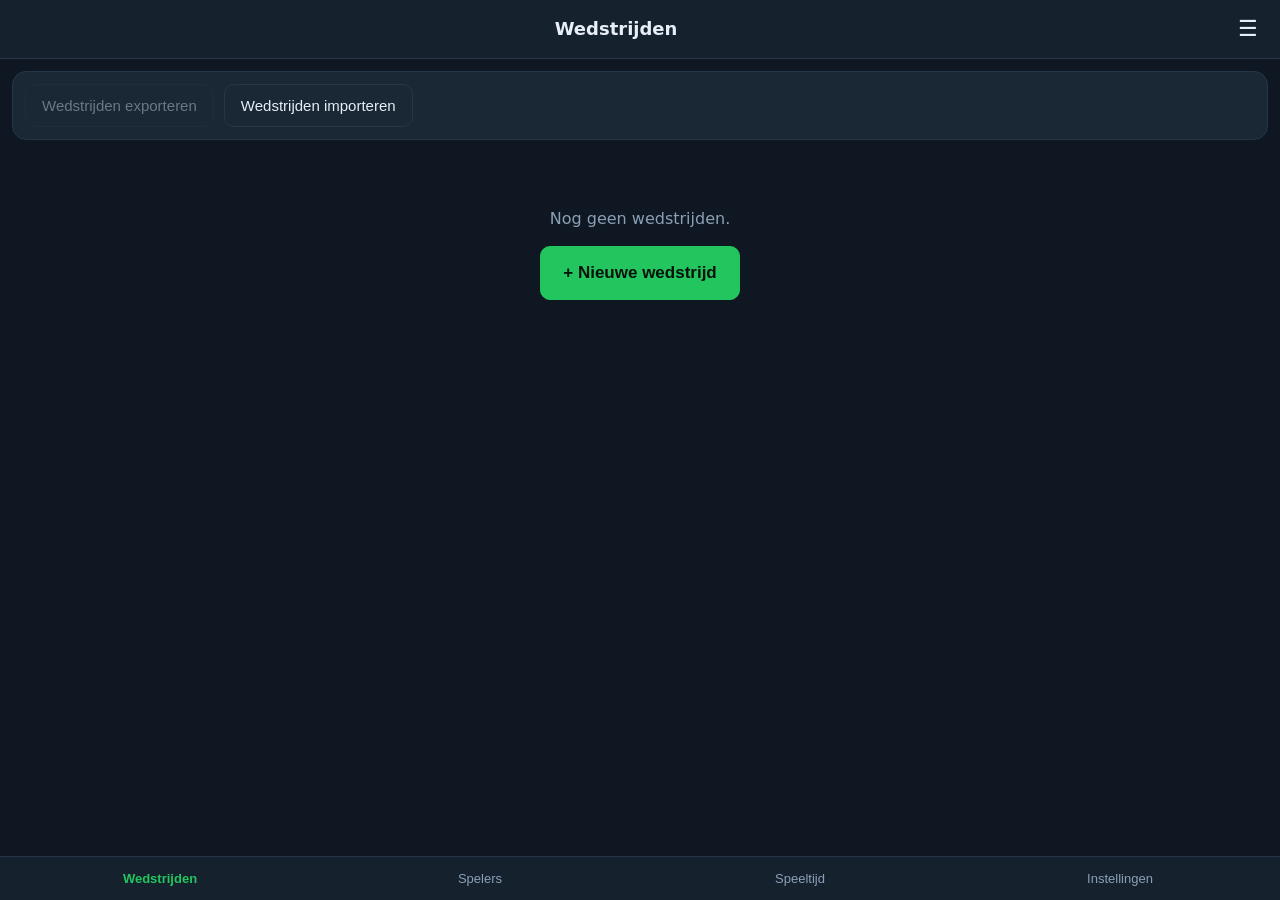
<file: WisselApp/index.html>
<!doctype html>
<html lang="nl">
<head>
  <meta charset="utf-8" />
  <meta name="viewport" content="width=device-width, initial-scale=1, viewport-fit=cover, user-scalable=no" />
  <meta name="theme-color" content="#0f1822" />
  <meta name="apple-mobile-web-app-capable" content="yes" />
  <meta name="apple-mobile-web-app-status-bar-style" content="black-translucent" />
  <meta name="apple-mobile-web-app-title" content="WisselApp" />
  <link rel="manifest" href="manifest.webmanifest" />
  <link rel="apple-touch-icon" href="icon-192.png" />
  <link rel="icon" href="icon.svg" type="image/svg+xml" />
  <link rel="stylesheet" href="css/styles.css" />
  <title>WisselApp</title>
</head>
<body>
  <header id="topbar">
    <button class="iconbtn" id="btn-back" aria-label="Terug" hidden>‹</button>
    <h1 id="title">WisselApp</h1>
    <button class="iconbtn" id="btn-menu" aria-label="Menu">☰</button>
  </header>

  <div id="update-banner" hidden>
    <span>Nieuwe versie beschikbaar.</span>
    <button id="update-reload">Herlaad</button>
  </div>

  <main id="view"></main>

  <nav id="tabbar">
    <button data-route="matches" class="tab">Wedstrijden</button>
    <button data-route="roster" class="tab">Spelers</button>
    <button data-route="stats" class="tab">Speeltijd</button>
    <button data-route="settings" class="tab">Instellingen</button>
  </nav>

  <div id="alert-overlay" hidden>
    <div class="alert-card">
      <h2 id="alert-title">Wisselen!</h2>
      <div id="alert-body"></div>
      <button id="alert-dismiss" class="primary">OK</button>
    </div>
  </div>

  <script type="module" src="js/app.js"></script>
</body>
</html>
</file>
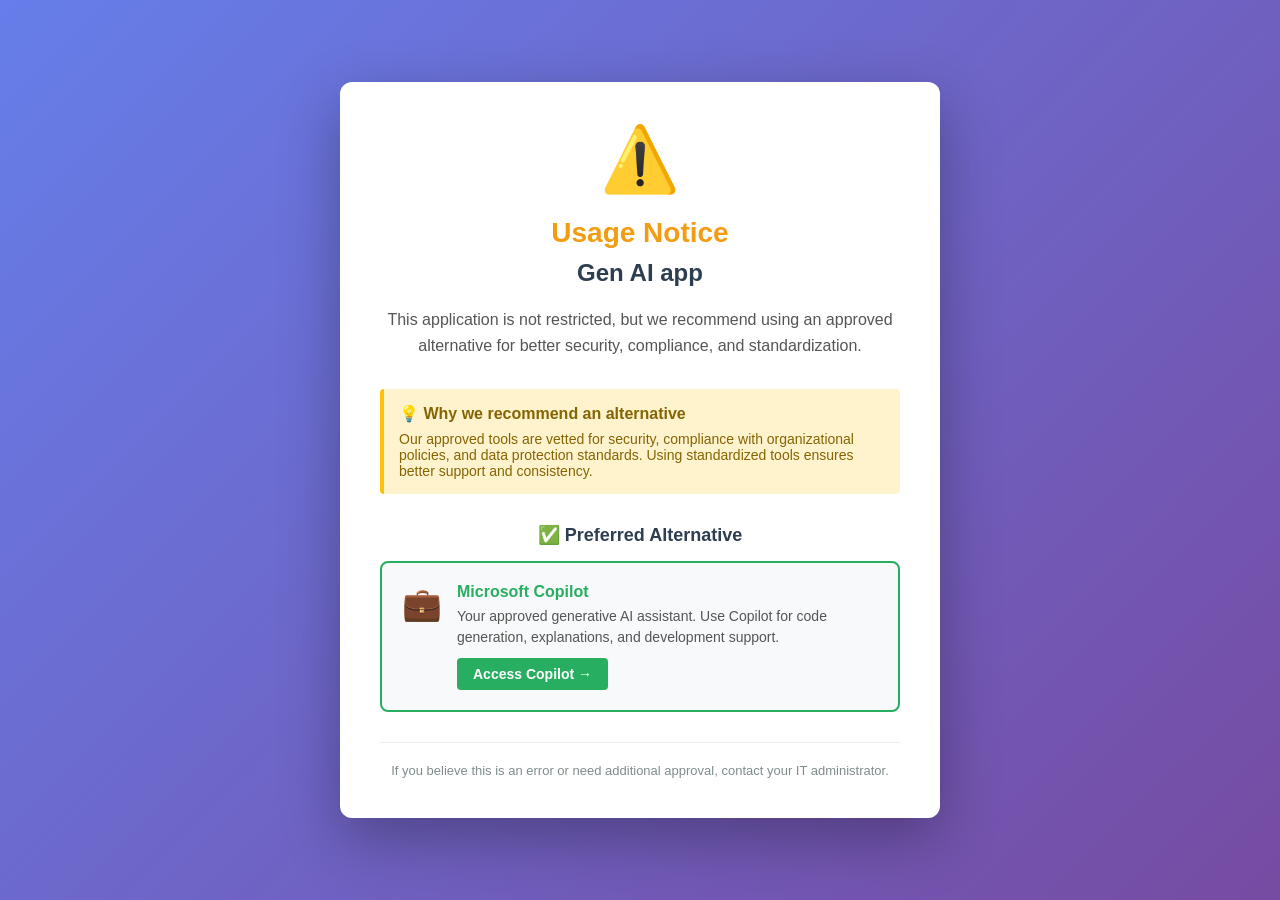
<file: app-blocked.html>
<!DOCTYPE html>
<html lang="en">
<head>
    <meta charset="UTF-8">
    <meta name="viewport" content="width=device-width, initial-scale=1.0">
    <title>Recommended Alternative Available</title>
    <style>
        * {
            margin: 0;
            padding: 0;
            box-sizing: border-box;
        }
        
        body {
            font-family: -apple-system, BlinkMacSystemFont, 'Segoe UI', Roboto, Oxygen, Ubuntu, Cantarell, sans-serif;
            background: linear-gradient(135deg, #667eea 0%, #764ba2 100%);
            min-height: 100vh;
            display: flex;
            align-items: center;
            justify-content: center;
            padding: 20px;
        }
        
        .container {
            background: white;
            border-radius: 12px;
            box-shadow: 0 20px 60px rgba(0, 0, 0, 0.3);
            max-width: 600px;
            width: 100%;
            padding: 40px;
            text-align: center;
        }
        
        .blocked-icon {
            font-size: 64px;
            margin-bottom: 20px;
        }
        
        h1 {
            color: #f39c12;
            font-size: 28px;
            margin-bottom: 10px;
        }
        
        .app-name {
            font-size: 24px;
            color: #2c3e50;
            margin-bottom: 20px;
            font-weight: 600;
        }
        
        .message {
            color: #555;
            font-size: 16px;
            line-height: 1.6;
            margin-bottom: 30px;
        }
        
        .reason {
            background: #fff3cd;
            border-left: 4px solid #ffc107;
            padding: 15px;
            margin-bottom: 30px;
            text-align: left;
            border-radius: 4px;
        }
        
        .reason-title {
            font-weight: 600;
            color: #856404;
            margin-bottom: 8px;
        }
        
        .reason-text {
            color: #856404;
            font-size: 14px;
        }
        
        .alternatives {
            text-align: left;
            margin-bottom: 30px;
        }
        
        .alternatives h2 {
            color: #2c3e50;
            font-size: 18px;
            margin-bottom: 15px;
            text-align: center;
        }
        
        .alternative-item {
            background: #f8f9fa;
            border: 2px solid #27ae60;
            border-radius: 8px;
            padding: 20px;
            margin-bottom: 15px;
            display: flex;
            align-items: flex-start;
            gap: 15px;
        }
        
        .alternative-icon {
            font-size: 32px;
            flex-shrink: 0;
            margin-top: 2px;
        }
        
        .alternative-content {
            text-align: left;
            flex: 1;
        }
        
        .alternative-name {
            font-weight: 600;
            color: #27ae60;
            font-size: 16px;
            margin-bottom: 5px;
        }
        
        .alternative-description {
            color: #555;
            font-size: 14px;
            margin-bottom: 10px;
            line-height: 1.5;
        }
        
        .alternative-link {
            display: inline-block;
            background: #27ae60;
            color: white;
            text-decoration: none;
            padding: 8px 16px;
            border-radius: 4px;
            font-size: 14px;
            font-weight: 600;
            transition: background 0.3s ease;
        }
        
        .alternative-link:hover {
            background: #229954;
        }
        
        .footer {
            color: #7f8c8d;
            font-size: 13px;
            margin-top: 30px;
            padding-top: 20px;
            border-top: 1px solid #ecf0f1;
        }
        
        @media (max-width: 600px) {
            .container {
                padding: 30px 20px;
            }
            
            h1 {
                font-size: 24px;
            }
            
            .app-name {
                font-size: 20px;
            }
            
            .blocked-icon {
                font-size: 48px;
            }
        }
    </style>
</head>
<body>
    <div class="container">
        <div class="blocked-icon">⚠️</div>
        
        <h1>Usage Notice</h1>
        <div class="app-name">Gen AI app</div>
        
        <div class="message">
            <p>This application is not restricted, but we recommend using an approved alternative for better security, compliance, and standardization.</p>
        </div>
        
        <div class="reason">
            <div class="reason-title">💡 Why we recommend an alternative</div>
            <div class="reason-text">
                Our approved tools are vetted for security, compliance with organizational policies, and data protection standards. Using standardized tools ensures better support and consistency.
            </div>
        </div>
        
        <div class="alternatives">
            <h2>✅ Preferred Alternative</h2>
            <div class="alternative-item">
                <div class="alternative-icon">💼</div>
                <div class="alternative-content">
                    <div class="alternative-name">Microsoft Copilot</div>
                    <div class="alternative-description">
                        Your approved generative AI assistant. Use Copilot for code generation, explanations, and development support.
                    </div>
                    <a href="https://copilot.microsoft.com" class="alternative-link" target="_blank">Access Copilot →</a>
                </div>
            </div>
        </div>
        
        <div class="footer">
            <p>If you believe this is an error or need additional approval, contact your IT administrator.</p>
        </div>
    </div>
</body>
</html>
</file>
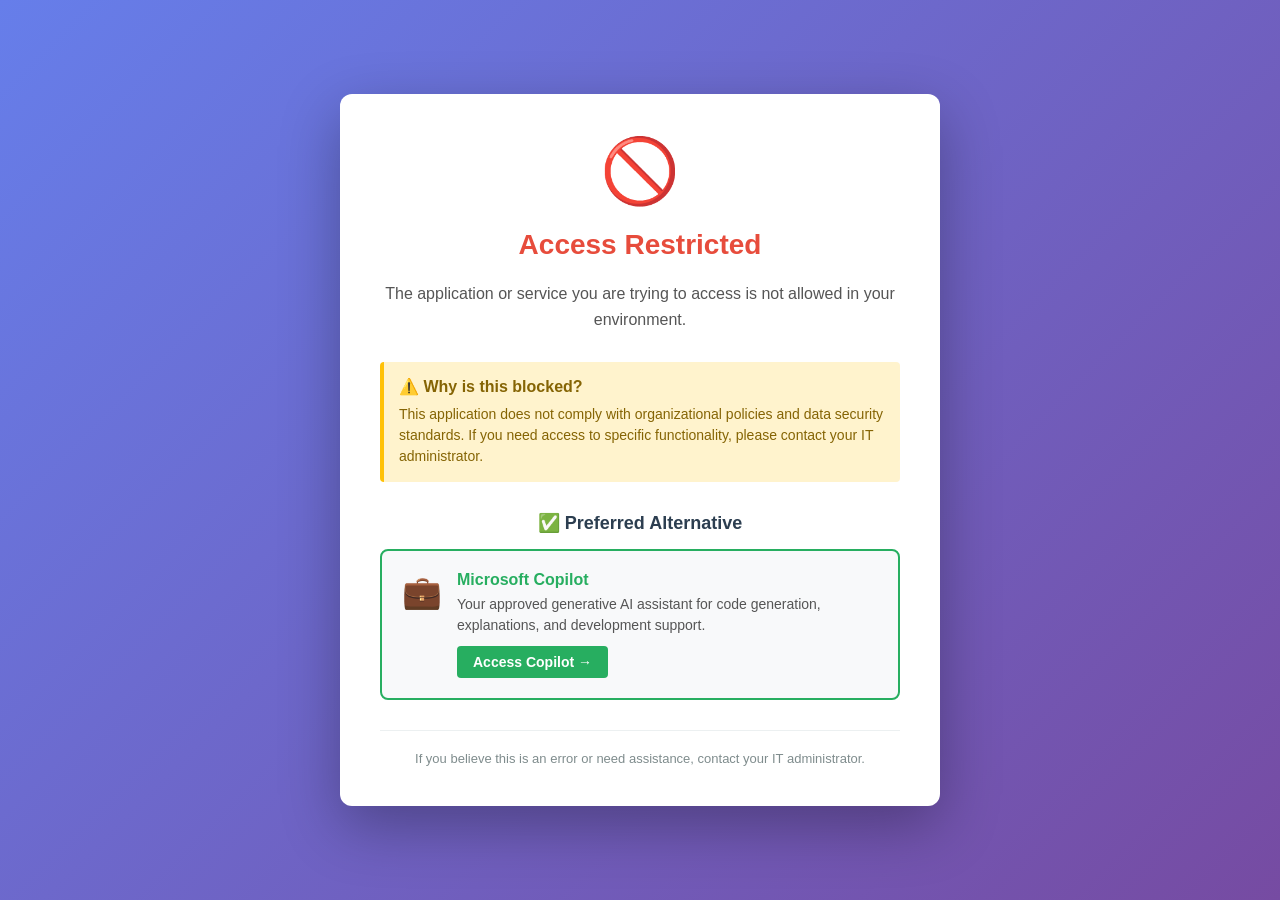
<file: blocked.html>
<!DOCTYPE html>
<html lang="en">
<head>
    <meta charset="UTF-8">
    <meta name="viewport" content="width=device-width, initial-scale=1.0">
    <title>Access Restricted</title>
    <style>
        * {
            margin: 0;
            padding: 0;
            box-sizing: border-box;
        }
        
        body {
            font-family: -apple-system, BlinkMacSystemFont, 'Segoe UI', Roboto, Oxygen, Ubuntu, Cantarell, sans-serif;
            background: linear-gradient(135deg, #667eea 0%, #764ba2 100%);
            min-height: 100vh;
            display: flex;
            align-items: center;
            justify-content: center;
            padding: 20px;
        }
        
        .container {
            background: white;
            border-radius: 12px;
            box-shadow: 0 20px 60px rgba(0, 0, 0, 0.3);
            max-width: 600px;
            width: 100%;
            padding: 40px;
            text-align: center;
        }
        
        .blocked-icon {
            font-size: 64px;
            margin-bottom: 20px;
        }
        
        h1 {
            color: #e74c3c;
            font-size: 28px;
            margin-bottom: 20px;
        }
        
        .message {
            color: #555;
            font-size: 16px;
            line-height: 1.6;
            margin-bottom: 30px;
        }
        
        .reason {
            background: #fff3cd;
            border-left: 4px solid #ffc107;
            padding: 15px;
            margin-bottom: 30px;
            text-align: left;
            border-radius: 4px;
        }
        
        .reason-title {
            font-weight: 600;
            color: #856404;
            margin-bottom: 8px;
        }
        
        .reason-text {
            color: #856404;
            font-size: 14px;
            line-height: 1.5;
        }
        
        .alternatives {
            text-align: left;
            margin-bottom: 30px;
        }
        
        .alternatives h2 {
            color: #2c3e50;
            font-size: 18px;
            margin-bottom: 15px;
            text-align: center;
        }
        
        .alternative-item {
            background: #f8f9fa;
            border: 2px solid #27ae60;
            border-radius: 8px;
            padding: 20px;
            margin-bottom: 15px;
            display: flex;
            align-items: flex-start;
            gap: 15px;
        }
        
        .alternative-icon {
            font-size: 32px;
            flex-shrink: 0;
            margin-top: 2px;
        }
        
        .alternative-content {
            text-align: left;
            flex: 1;
        }
        
        .alternative-name {
            font-weight: 600;
            color: #27ae60;
            font-size: 16px;
            margin-bottom: 5px;
        }
        
        .alternative-description {
            color: #555;
            font-size: 14px;
            margin-bottom: 10px;
            line-height: 1.5;
        }
        
        .alternative-link {
            display: inline-block;
            background: #27ae60;
            color: white;
            text-decoration: none;
            padding: 8px 16px;
            border-radius: 4px;
            font-size: 14px;
            font-weight: 600;
            transition: background 0.3s ease;
        }
        
        .alternative-link:hover {
            background: #229954;
        }

        
        .footer {
            color: #7f8c8d;
            font-size: 13px;
            margin-top: 30px;
            padding-top: 20px;
            border-top: 1px solid #ecf0f1;
        }
        
        @media (max-width: 600px) {
            .container {
                padding: 30px 20px;
            }
            
            h1 {
                font-size: 24px;
            }
            
            .blocked-icon {
                font-size: 48px;
            }
        }
    </style>
</head>
<body>
    <div class="container">
        <div class="blocked-icon">🚫</div>
        
        <h1>Access Restricted</h1>
        
        <div class="message">
            <p>The application or service you are trying to access is not allowed in your environment.</p>
        </div>
        
        <div class="reason">
            <div class="reason-title">⚠️ Why is this blocked?</div>
            <div class="reason-text">
                This application does not comply with organizational policies and data security standards. If you need access to specific functionality, please contact your IT administrator.
            </div>
        </div>
        
        <div class="alternatives">
            <h2>✅ Preferred Alternative</h2>
            <div class="alternative-item">
                <div class="alternative-icon">💼</div>
                <div class="alternative-content">
                    <div class="alternative-name">Microsoft Copilot</div>
                    <div class="alternative-description">
                        Your approved generative AI assistant for code generation, explanations, and development support.
                    </div>
                    <a href="https://copilot.microsoft.com" class="alternative-link" target="_blank">Access Copilot →</a>
                </div>
            </div>
        </div>
        
        <div class="footer">
            <p>If you believe this is an error or need assistance, contact your IT administrator.</p>
        </div>
    </div>
</body>
</html>
</file>
<file: WisselApp/css/styles.css>
:root {
  --bg: #0f1822;
  --bg2: #16212e;
  --card: #1a2735;
  --line: #243648;
  --text: #e6eef7;
  --sub: #8aa0b6;
  --accent: #22c55e;
  --accent2: #16a34a;
  --warn: #f59e0b;
  --danger: #ef4444;
  --ok: #22c55e;
  --radius: 14px;
  --pad: 12px;
}
* { box-sizing: border-box; -webkit-tap-highlight-color: transparent; }
html, body { margin: 0; padding: 0; background: var(--bg); color: var(--text); font: 16px/1.4 -apple-system, system-ui, "Segoe UI", Roboto, sans-serif; overscroll-behavior: none; }
body { display: flex; flex-direction: column; min-height: 100vh; min-height: 100dvh; padding-top: env(safe-area-inset-top); padding-bottom: env(safe-area-inset-bottom); }

#topbar {
  display: flex; align-items: center; gap: 8px;
  padding: 10px 12px;
  background: var(--bg2);
  border-bottom: 1px solid var(--line);
  position: sticky; top: 0; z-index: 5;
}
#topbar h1 { flex: 1; margin: 0; font-size: 18px; font-weight: 600; text-align: center; }
.iconbtn { background: transparent; color: var(--text); border: 0; font-size: 22px; padding: 6px 10px; border-radius: 10px; }
.iconbtn:active { background: var(--card); }

#update-banner { display: flex; align-items: center; justify-content: space-between; gap: 10px; padding: 10px 14px; background: var(--accent); color: #08120a; font-weight: 600; font-size: 14px; }
#update-banner[hidden] { display: none; }
#update-banner button { background: #08120a; color: var(--accent); border: 0; padding: 8px 14px; border-radius: 8px; font-weight: 700; font-size: 14px; }

#view { flex: 1; padding: 12px 12px 96px; overflow-y: auto; }

#tabbar {
  position: fixed; bottom: 0; left: 0; right: 0;
  display: grid; grid-template-columns: repeat(4, 1fr);
  background: var(--bg2); border-top: 1px solid var(--line);
  padding-bottom: env(safe-area-inset-bottom);
  z-index: 6;
}
.tab { background: transparent; color: var(--sub); border: 0; padding: 14px 6px; font-size: 13px; }
.tab.active { color: var(--accent); font-weight: 600; }

.card {
  background: var(--card);
  border: 1px solid var(--line);
  border-radius: var(--radius);
  padding: var(--pad);
  margin-bottom: 12px;
}
.card h3 { margin: 0 0 8px; font-size: 16px; }
.card h4 { margin: 12px 0 6px; font-size: 14px; color: var(--sub); }
.title { font-weight: 600; }
.sub { color: var(--sub); font-size: 13px; }
.row { display: flex; align-items: center; gap: 10px; }
.row.between { justify-content: space-between; }
.row.gap { gap: 10px; flex-wrap: wrap; }
.row.two { display: grid; grid-template-columns: 1fr 1fr; gap: 12px; }
.list { display: flex; flex-direction: column; }
.empty { text-align: center; padding: 40px 20px; color: var(--sub); }
.empty-cell { text-align: center; color: var(--sub); padding: 12px; }

label { display: flex; flex-direction: column; gap: 4px; font-size: 13px; color: var(--sub); flex: 1; margin-bottom: 8px; }
input, select, textarea {
  background: var(--bg);
  color: var(--text);
  border: 1px solid var(--line);
  border-radius: 10px;
  padding: 10px 12px;
  font-size: 16px;
  width: 100%;
  font-family: inherit;
}
input[type=number] { max-width: 100%; }
/* iOS Safari renders date inputs with extra intrinsic padding/min-width and
   centers their text. Normalize so they match the other fields. */
input[type=date] {
  -webkit-appearance: none;
  appearance: none;
  text-align: left;
  min-height: 44px;
  display: block;
}
input[type=date]::-webkit-date-and-time-value { text-align: left; }
button {
  background: var(--card); color: var(--text); border: 1px solid var(--line);
  padding: 12px 16px; border-radius: 10px; font-size: 15px; font-weight: 500;
  cursor: pointer;
}
button:active { transform: scale(0.98); }
button.primary { background: var(--accent); border-color: var(--accent); color: #08120a; font-weight: 700; }
button.primary:active { background: var(--accent2); }
button.danger { background: transparent; color: var(--danger); border-color: var(--danger); }
button.link { background: transparent; border: 0; color: var(--accent); padding: 6px 0; }
button.link.danger { color: var(--danger); }
button.big { padding: 16px 22px; font-size: 17px; }
button[disabled] { opacity: 0.4; }

.fab {
  position: fixed; right: 18px; bottom: calc(78px + env(safe-area-inset-bottom, 0px));
  width: 56px; height: 56px; border-radius: 50%;
  background: var(--accent); color: #08120a; border: 0; font-size: 28px; font-weight: 800;
  box-shadow: 0 4px 14px rgba(0,0,0,0.5);
  z-index: 5;
}

.match { cursor: pointer; }
.status { font-size: 12px; padding: 4px 8px; border-radius: 999px; background: var(--bg); color: var(--sub); }
.status-live { background: #14361b; color: var(--accent); }
.status-finished { background: #1a2735; color: var(--sub); }
.status-ready { background: #1d2a3a; color: #7fb6ff; }

.checks { display: flex; flex-wrap: wrap; gap: 6px; }
.chk { flex: 1 1 45%; background: var(--bg); border: 1px solid var(--line); padding: 8px 10px; border-radius: 10px; flex-direction: row; align-items: center; gap: 8px; color: var(--text); font-size: 14px; }
.chk.inline { flex-basis: auto; width: 100%; margin-bottom: 6px; }
.chk input { width: auto; }
.chk .sub { display: block; font-size: 11px; }

.keepers > label { background: var(--bg); border: 1px solid var(--line); padding: 8px 12px; border-radius: 10px; margin-bottom: 6px; flex-direction: row; align-items: center; }
.keepers select { max-width: 60%; }

.quarter { border-top: 1px solid var(--line); padding: 8px 0; }
.qhead { display: flex; gap: 10px; align-items: baseline; flex-wrap: wrap; }
.qhead .keeper { margin-left: auto; color: var(--accent); }
.slot { display: flex; gap: 12px; padding: 4px 0; font-size: 14px; }
.slot .sub { min-width: 50px; font-variant-numeric: tabular-nums; }

.stats { width: 100%; border-collapse: collapse; }
.table-scroll { max-width: 100%; overflow-x: auto; }
.table-scroll .stats { min-width: 580px; }
.stats th, .stats td { text-align: left; padding: 6px 4px; font-size: 14px; border-bottom: 1px solid var(--line); }
.stats th { color: var(--sub); font-weight: 500; }
.stats td:nth-child(n+2), .stats th:nth-child(n+2) { text-align: right; font-variant-numeric: tabular-nums; }

.stick-bottom { position: sticky; bottom: 60px; background: var(--bg); padding: 10px 0; }

/* Live screen */
.clock { text-align: center; padding: 12px 0 18px; }
.clock-row { display: flex; align-items: center; justify-content: center; gap: 14px; }
.live-controls { justify-content: center; margin-top: 10px; }
.live-controls button { flex: 1; max-width: 140px; }
.iconbtn.jump { font-size: 26px; color: var(--accent); padding: 8px 14px; border-radius: 12px; background: var(--card); border: 1px solid var(--line); }
.iconbtn.jump:active { background: var(--bg2); }
.big-time { font-size: 64px; font-weight: 800; font-variant-numeric: tabular-nums; color: var(--accent); letter-spacing: 1px; }
.big-time.small { font-size: 36px; }
.next-sub { text-align: center; }
.next-sub.soon .big-time { color: var(--warn); animation: pulse 1s infinite; }
@keyframes pulse { 50% { opacity: 0.5; } }
.bigname { font-size: 22px; font-weight: 600; padding: 6px 0; }
.pname { padding: 8px 6px; border-bottom: 1px solid var(--line); border-radius: 6px; }
.pname:last-child { border-bottom: 0; }
.pname.tappable { cursor: pointer; }
.pname.tappable:active { background: var(--bg2); }
.pname.injured { color: var(--sub); text-decoration: line-through; }
.card-action { width: 100%; margin-top: 10px; }
#view > .card-action { display: block; margin: 0 0 10px; }
.injured-card { border-color: #5a3a1a; background: #2a1f12; }
.injured-card h3 { color: var(--warn); }

.player-row { display: flex; align-items: center; gap: 10px; }
.player-row .player-name-input { flex: 1; background: var(--bg); }
.player-row .player-name-input:focus { outline: 2px solid var(--accent); outline-offset: 1px; }

/* Swipe-to-delete (match list) */
.swipe-wrap { position: relative; overflow: hidden; border-radius: 12px; }
.swipe-wrap .swipe-card { position: relative; z-index: 2; transform: translateX(0); touch-action: pan-y; will-change: transform; }
.swipe-wrap .swipe-card.swiped { box-shadow: 0 0 0 1px var(--danger) inset; }
.swipe-action {
  position: absolute; right: 0; top: 0; bottom: 0; width: 72px;
  display: flex; align-items: center; justify-content: center;
  background: var(--danger); color: #fff; border: 0; border-radius: 0 12px 12px 0;
  font-size: 22px; z-index: 1; cursor: pointer;
}

/* Score card */
.score-card { text-align: center; }
.finished-banner { text-align: center; padding: 12px; border: 1px solid var(--accent); background: rgba(34,197,94,0.08); border-radius: 12px; margin-bottom: 10px; }
.finished-banner .big-time { color: var(--accent); }
.score-row { display: grid; grid-template-columns: 1fr auto 1fr; align-items: center; gap: 10px; margin-bottom: 8px; }
.score-side { display: flex; flex-direction: column; align-items: center; }
.score-label { font-size: 12px; color: var(--sub); text-transform: uppercase; letter-spacing: 0.5px; }
.score-num { font-size: 48px; font-weight: 700; line-height: 1.1; color: var(--accent); }
.score-sep { font-size: 32px; color: var(--sub); }
.score-actions { justify-content: center; margin-bottom: 8px; }
.goals-list { display: flex; flex-direction: column; gap: 4px; margin-top: 6px; }
.goal-row { display: grid; grid-template-columns: 56px 1fr auto; align-items: center; gap: 8px; padding: 4px 6px; border-radius: 8px; }
.goal-row:nth-child(odd) { background: rgba(255,255,255,0.03); }
.goal-time { font-variant-numeric: tabular-nums; font-size: 13px; color: var(--sub); }
.goal-us { color: var(--accent); font-weight: 600; }
.goal-opp { color: var(--danger); font-weight: 600; }
.goal-actions { display: flex; gap: 2px; }
.goal-actions .link { padding: 4px 8px; font-size: 14px; }

/* Action sheet */
.sheet-overlay { position: fixed; inset: 0; background: rgba(0,0,0,0.6); display: flex; align-items: flex-end; justify-content: center; z-index: 200; padding: 20px; padding-bottom: calc(20px + env(safe-area-inset-bottom)); }
.sheet { background: var(--card); border: 1px solid var(--line); border-radius: 14px; padding: 12px; width: 100%; max-width: 420px; display: flex; flex-direction: column; gap: 8px; animation: pop 0.15s ease-out; }
.sheet-title { color: var(--sub); text-align: center; padding: 6px 0 4px; font-size: 13px; }
.sheet button { width: 100%; padding: 14px; font-size: 16px; }

/* Timeline */
.tl-head { display: grid; grid-template-columns: 1fr auto 1fr; gap: 8px; padding: 4px 0; color: var(--sub); font-size: 12px; text-transform: uppercase; letter-spacing: 0.5px; }
.tl-head > :nth-child(1) { text-align: right; padding-right: 6px; }
.tl-head > :nth-child(2) { text-align: center; min-width: 70px; }
.tl-head > :nth-child(3) { text-align: left; padding-left: 6px; }
.timeline { position: relative; }
.timeline::before { content: ''; position: absolute; top: 0; bottom: 0; left: 50%; width: 2px; background: var(--line); transform: translateX(-50%); }
.tl-row { display: grid; grid-template-columns: 1fr auto 1fr; gap: 8px; align-items: center; padding: 10px 0; position: relative; }
.tl-off { text-align: right; padding-right: 14px; color: #fca5a5; line-height: 1.3; font-size: 14px; }
.tl-on  { text-align: left;  padding-left: 14px; color: #86efac; line-height: 1.3; font-size: 14px; }
.tl-time { position: relative; z-index: 1; min-width: 70px; text-align: center; padding: 4px 10px; border-radius: 999px; background: #2b2150; color: #c4b5fd; font-weight: 600; font-variant-numeric: tabular-nums; font-size: 13px; }
.tl-row.past .tl-off, .tl-row.past .tl-on { opacity: 0.4; text-decoration: line-through; }
.tl-row.past .tl-time { background: var(--line); color: var(--sub); }
.tl-row.next .tl-time { background: var(--accent); color: #08120a; box-shadow: 0 0 0 4px rgba(34,197,94,0.2); }

/* Alert overlay */
#alert-overlay[hidden] { display: none; }
#alert-overlay {
  position: fixed; inset: 0; background: rgba(0,0,0,0.7); display: flex; align-items: center; justify-content: center;
  z-index: 100; padding: 20px;
}
.alert-card {
  background: var(--card); border: 2px solid var(--accent); border-radius: var(--radius);
  padding: 20px; max-width: 380px; width: 100%; text-align: center;
  animation: pop 0.2s ease-out;
}
.alert-card h2 { margin: 0 0 12px; color: var(--accent); }
.alert-card #alert-body { margin-bottom: 16px; line-height: 1.7; text-align: left; }
.alert-card button { width: 100%; padding: 14px; }
@keyframes pop { from { transform: scale(0.8); opacity: 0; } to { transform: scale(1); opacity: 1; } }
</file>
